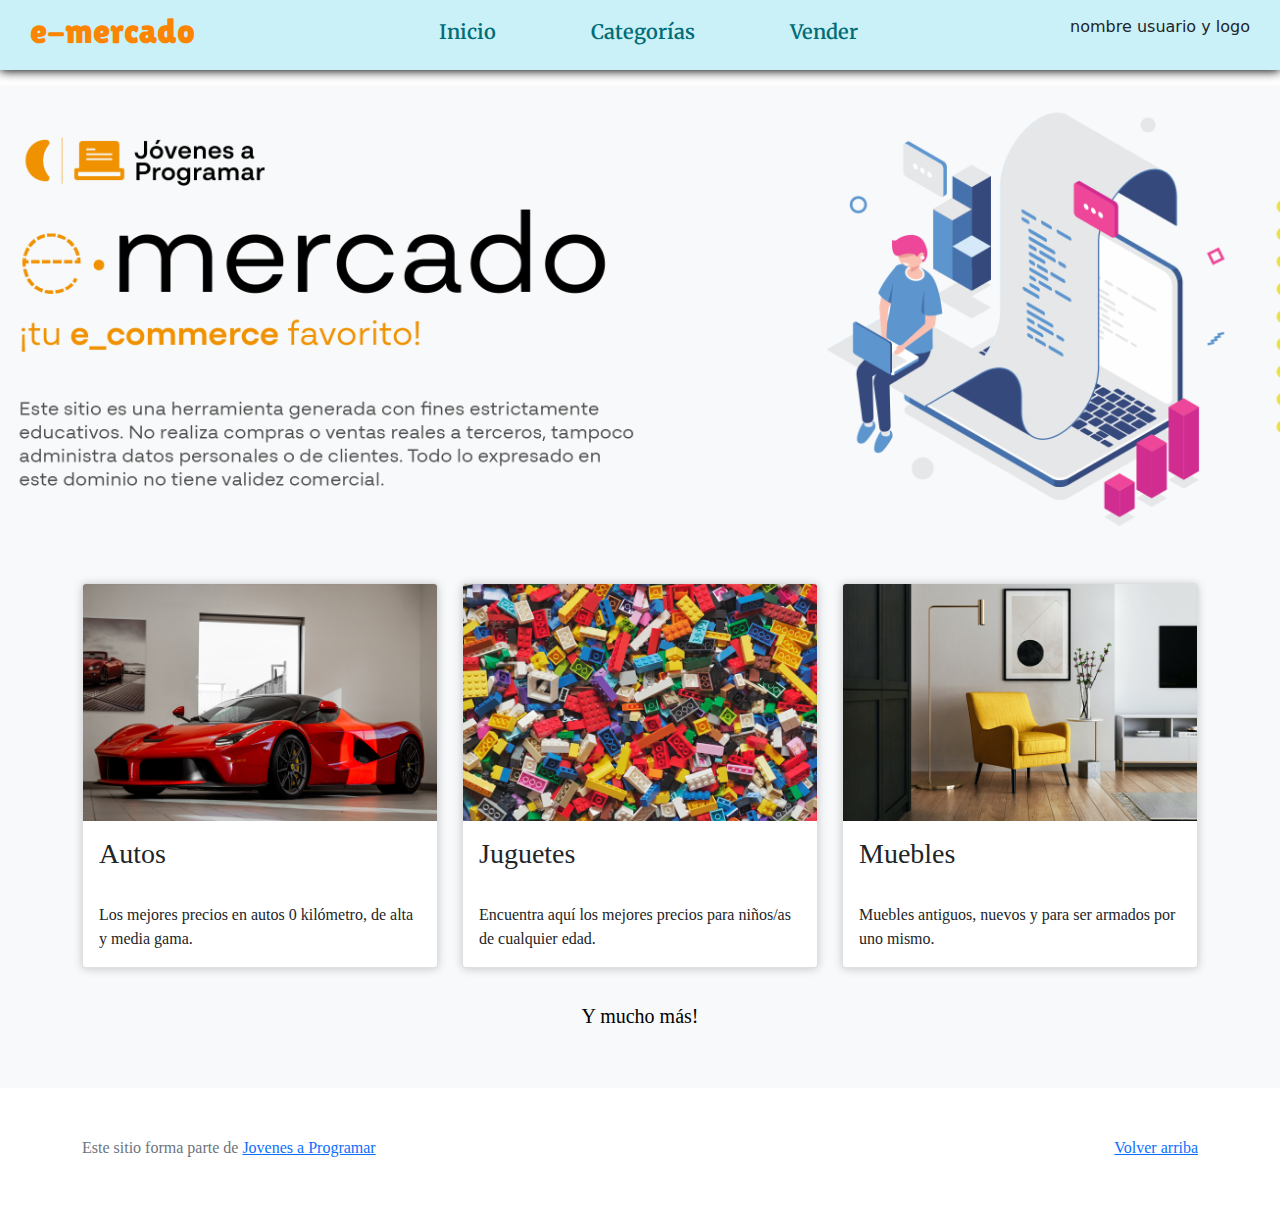
<file: index.html>
<!DOCTYPE html>
<html lang="es">

<head>
  <meta http-equiv="Content-Type" content="text/html; charset=UTF-8">
  <meta name="viewport" content="width=device-width, initial-scale=1, shrink-to-fit=no">
  <title>eMercado - Todo lo que busques está aquí</title>
  <link rel="icon" href="img/jap-logo.ico">
  <link href="https://fonts.googleapis.com/css?family=Raleway:300,300i,400,400i,700,700i,900,900i" rel="stylesheet">
  <link href="css/bootstrap.min.css" rel="stylesheet">
  <link href="css/styles.css" rel="stylesheet">
  <!-- nuevas fuentes de google fonts -->
  <link rel="preconnect" href="https://fonts.googleapis.com">
  <link rel="preconnect" href="https://fonts.gstatic.com" crossorigin>
  <link href="https://fonts.googleapis.com/css2?family=Lilita+One&display=swap" rel="stylesheet">
  <link rel="preconnect" href="https://fonts.googleapis.com">
  <link rel="preconnect" href="https://fonts.gstatic.com" crossorigin>
  <link href="https://fonts.googleapis.com/css2?family=Concert+One&family=Merriweather:wght@300&display=swap" rel="stylesheet">

</head>

<body>
   <nav>
     <h2 class="logo">e-mercado</h2>
       <ul>
          <li >
            <a href="index.html">Inicio</a>
          </li>
          <li>
            <a href="categories.html">Categorías</a>
          </li>
          <li>
             <a href="sell.html">Vender</a>
          </li>
         </ul>
          <p>nombre usuario y logo</p>
   </nav>
    
  <main>
    <div class="jumbotron text-center"></div>
    <div class="album py-5 bg-light">
      <div class="container">
        <div class="row">
          <div class="col-md-4">
            <div class="card mb-4 shadow-sm custom-card cursor-active" id="autos">
              <img class="bd-placeholder-img card-img-top" src="img/cars_index.jpg"
                alt="Imgagen representativa de la categoría 'Autos'">
              <h3 class="m-3">Autos</h3>
              <div class="card-body">
                <p class="card-text">Los mejores precios en autos 0 kilómetro, de alta y media gama.</p>
              </div>
            </div>
          </div>
          <div class="col-md-4">
            <div class="card mb-4 shadow-sm custom-card cursor-active" id="juguetes">
              <img class="bd-placeholder-img card-img-top" src="img/toys_index.jpg"
                alt="Imgagen representativa de la categoría 'Juguetes'">
              <h3 class="m-3">Juguetes</h3>
              <div class="card-body">
                <p class="card-text">Encuentra aquí los mejores precios para niños/as de cualquier edad.</p>
              </div>
            </div>
          </div>
          <div class="col-md-4">
            <div class="card mb-4 shadow-sm custom-card cursor-active" id="muebles">
              <img class="bd-placeholder-img card-img-top" src="img/furniture_index.jpg"
                alt="Imgagen representativa de la categoría 'Muebles'">
              <h3 class="m-3">Muebles</h3>
              <div class="card-body">
                <p class="card-text">Muebles antiguos, nuevos y para ser armados por uno mismo.</p>
              </div>
            </div>
          </div>
        </div>
        <div class="row">
          <a class="btn btn-light btn-lg btn-block" href="categories.html">Y mucho más!</a>
        </div>
      </div>
    </div>
  </main>
  <footer class="text-muted">
    <div class="container">
      <p class="float-end">
        <a href="#">Volver arriba</a>
      </p>
      <p>Este sitio forma parte de <a href="https://jovenesaprogramar.edu.uy/" target="_blank">Jovenes a Programar</a></p>
    </div>
  </footer>
  <script src="js/bootstrap.bundle.min.js"></script>
  <script src="js/index.js"></script>
  <script src="js/init.js"></script>
</body>

</html>
</file>
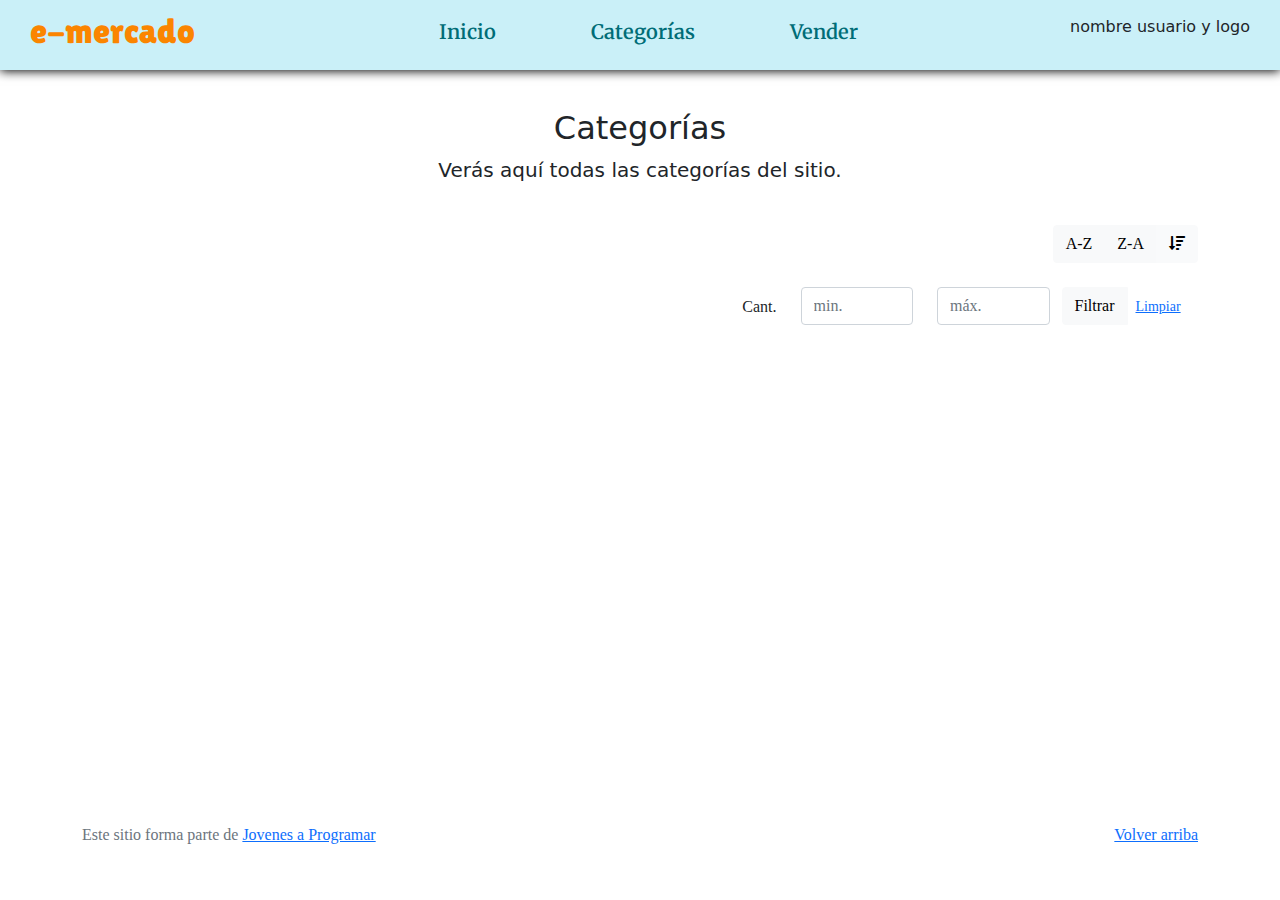
<file: categories.html>
<!DOCTYPE html>
<html lang="es">

<head>
  <meta http-equiv="Content-Type" content="text/html; charset=UTF-8">
  <meta name="viewport" content="width=device-width, initial-scale=1, shrink-to-fit=no">
  <title>eMercado - Todo lo que busques está aquí</title>
  <link rel="icon" href="img/jap-logo.ico">
  <link href="https://fonts.googleapis.com/css?family=Raleway:300,300i,400,400i,700,700i,900,900i" rel="stylesheet">
  <link href="css/font-awesome.min.css" rel="stylesheet">
  <link href="css/bootstrap.min.css" rel="stylesheet">
  <link href="css/styles.css" rel="stylesheet">
  <link rel="preconnect" href="https://fonts.googleapis.com">
  <link rel="preconnect" href="https://fonts.gstatic.com" crossorigin>
  <link href="https://fonts.googleapis.com/css2?family=Lilita+One&display=swap" rel="stylesheet">
  <link rel="preconnect" href="https://fonts.googleapis.com">
 <link rel="preconnect" href="https://fonts.gstatic.com" crossorigin>
 <link href="https://fonts.googleapis.com/css2?family=Concert+One&family=Merriweather:wght@300&display=swap" rel="stylesheet">
 
</head>

<body>
  <nav>
      <h2 class="logo">e-mercado</h2>
        <ul>
          <li >
            <a href="index.html">Inicio</a>
          </li>
          <li>
            <a href="categories.html">Categorías</a>
          </li>
           <li>
             <a href="sell.html">Vender</a>
           </li>
      </ul>
        <p>nombre usuario y logo</p>
  </nav>
  



  <!-- <nav class="navbar navbar-expand-lg navbar-dark bg-dark p-1">

    <div class="container">

      <button class="navbar-toggler" type="button" data-bs-toggle="collapse" data-bs-target="#navbarNav"
        aria-controls="navbarNav" aria-expanded="false" aria-label="Toggle navigation">
        <span class="navbar-toggler-icon"></span>
      </button>

      <div class="collapse navbar-collapse" id="navbarNav">

        <ul class="navbar-nav w-100 justify-content-between">
            <li class="nav-item">
              <a class="nav-link" href="index.html">Inicio</a>
            </li>
            <li class="nav-item">
              <a class="nav-link active" href="categories.html">Categorías</a>
            </li>
            <li class="nav-item">
              <a class="nav-link" href="sell.html">Vender</a>
            </li>
            <li class="nav-item">
            </li>
        </ul>

      </div>

    </div>

  </nav> -->

  <main class="pb-5">
    <div class="text-center p-4">
      <h2>Categorías</h2>
      <p class="lead">Verás aquí todas las categorías del sitio.</p>
    </div>
    <div class="container">
      <div class="row">
        <div class="col text-end">
          <div class="btn-group btn-group-toggle mb-4" data-bs-toggle="buttons">
            <input type="radio" class="btn-check" name="options" id="sortAsc">
            <label class="btn btn-light" for="sortAsc">A-Z</label>
            <input type="radio" class="btn-check" name="options" id="sortDesc">
            <label class="btn btn-light" for="sortDesc">Z-A</label>
            <input type="radio" class="btn-check" name="options" id="sortByCount" checked>
            <label class="btn btn-light" for="sortByCount"><i class="fas fa-sort-amount-down mr-1"></i></label>
          </div>
        </div>
      </div>
      <div class="row">
        <div class="col-lg-6 offset-lg-6 col-md-12 mb-1 container">
          <div class="row container p-0 m-0">
            <div class="col">
              <p class="font-weight-normal text-end my-2">Cant.</p>
            </div>
            <div class="col">
              <input class="form-control" type="number" placeholder="min." id="rangeFilterCountMin">
            </div>
            <div class="col">
              <input class="form-control" type="number" placeholder="máx." id="rangeFilterCountMax">
            </div>
            <div class="col-3 p-0">
              <div class="btn-group" role="group">
                <button class="btn btn-light btn-block" id="rangeFilterCount">Filtrar</button>
                <button class="btn btn-link btn-sm" id="clearRangeFilter">Limpiar</button>
              </div>
            </div>
          </div>
        </div>
      </div>
        <div class="row" id="cat-list-container" style="margin-top: 50px; margin-left: 20px;">
        </div>
    </div>
  </main>
  <footer class="text-muted">
    <div class="container">
      <p class="float-end">
        <a href="#">Volver arriba</a>
      </p>
      <p>Este sitio forma parte de <a href="https://jovenesaprogramar.edu.uy/" target="_blank">Jovenes a Programar</a></p>
    </div>
  </footer>
  <div id="spinner-wrapper">
    <div class="lds-ring">
      <div></div>
      <div></div>
      <div></div>
      <div></div>
    </div>
  </div>
  <script src="js/bootstrap.bundle.min.js"></script>
  <script src="js/init.js"></script>
  <script src="js/categories.js"></script>
</body>

</html>
</file>
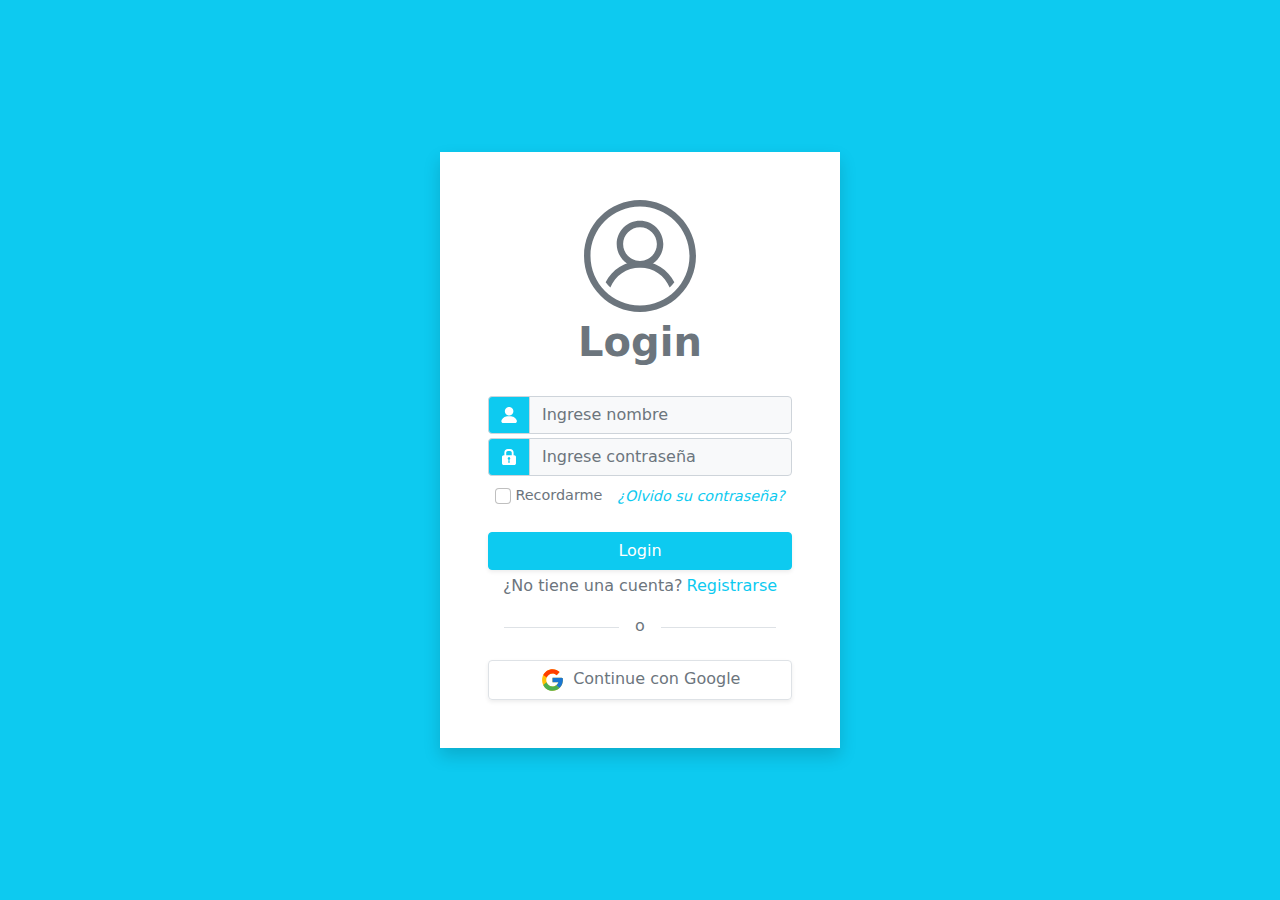
<file: login.html>
<!DOCTYPE html>
<html lang="en">
  <head>
    <meta charset="UTF-8" />
    <meta http-equiv="X-UA-Compatible" content="IE=edge" />
    <meta name="viewport" content="width=device-width, initial-scale=1.0" />
    <title>Pagina de login</title>
    <!--Este es link de bootstrap-->
    <link rel="icon" href="img/img-login/login2-head.ico"> <!--Link para agregar logo al titulo de la pagina-->
    <link href="css/bootstrap.min.css" rel="stylesheet">
  </head>

  <body class="bg-info d-flex justify-content-center align-items-center vh-100"> <!--Las class son el estilo de bootstrap-->

    <form class="bg-white p-5 rounded-5 text-secondary shadow" style="width: 25rem">

      <div class="d-flex justify-content-center">
        <img src="img/img-login/login-icon.svg" alt="login-icon" style="height: 7rem"/>
      </div>

      <p class="text-center fs-1 fw-bold">Login</p>

      <section id="login-icon" class="input-group mt-4">
        <div class="input-group-text bg-info">
          <img src="img/img-login/username-icon.svg" alt="username-icon" style="height: 1rem"/>
        </div>
        <input name="nombre" class="form-control bg-light" type="text" placeholder="Ingrese nombre" required/>
      </section>

      <section id="password-icon" class="input-group mt-1">
        <div class="input-group-text bg-info">
          <img src="img/img-login/password-icon.svg" alt="password-icon" style="height: 1rem"/>
        </div>
        <input name="contraseña" class="form-control bg-light" type="password" placeholder="Ingrese contraseña" required/>
      </section>

      <section class="d-flex justify-content-around mt-1">
        <div class="d-flex align-items-center gap-1">
          <input class="form-check-input" type="checkbox" />
          <div class="pt-1" style="font-size: 0.9rem">Recordarme</div>
        </div>
        <div class="pt-1">
          <a href="#" class="text-decoration-none text-info fw-semibold fst-italic"style="font-size: 0.9rem">¿Olvido su contraseña?</a>
        </div>
      </section>

      <button id="button" type="submit" class="btn btn-info text-white w-100 mt-4 fw-semibold shadow-sm">Login</button>

      <section class="d-flex gap-1 justify-content-center mt-1">
        <span>¿No tiene una cuenta?</span>
        <a href="#" class="text-decoration-none text-info fw-semibold">Registrarse</a>
      </section>

      <section class="p-3">
        <div class="border-bottom text-center" style="height: 0.9rem">
          <span class="bg-white px-3">o</span>
        </div>
      </section>

      <section id="Google" class="btn d-flex gap-2 justify-content-center border mt-3 shadow-sm">
        <img src="img/img-login/google-icon.svg" alt="google-icon" style="height: 1.6rem"/>
        <div class="fw-semibold text-secondary">Continue con Google</div>
      </section>

    </form>
    <script>
      const button = document.getElementById('button');
      button.addEventListener('click', () => {
        console.log('click');
      });
    </script>
  </body>
</html>
</file>
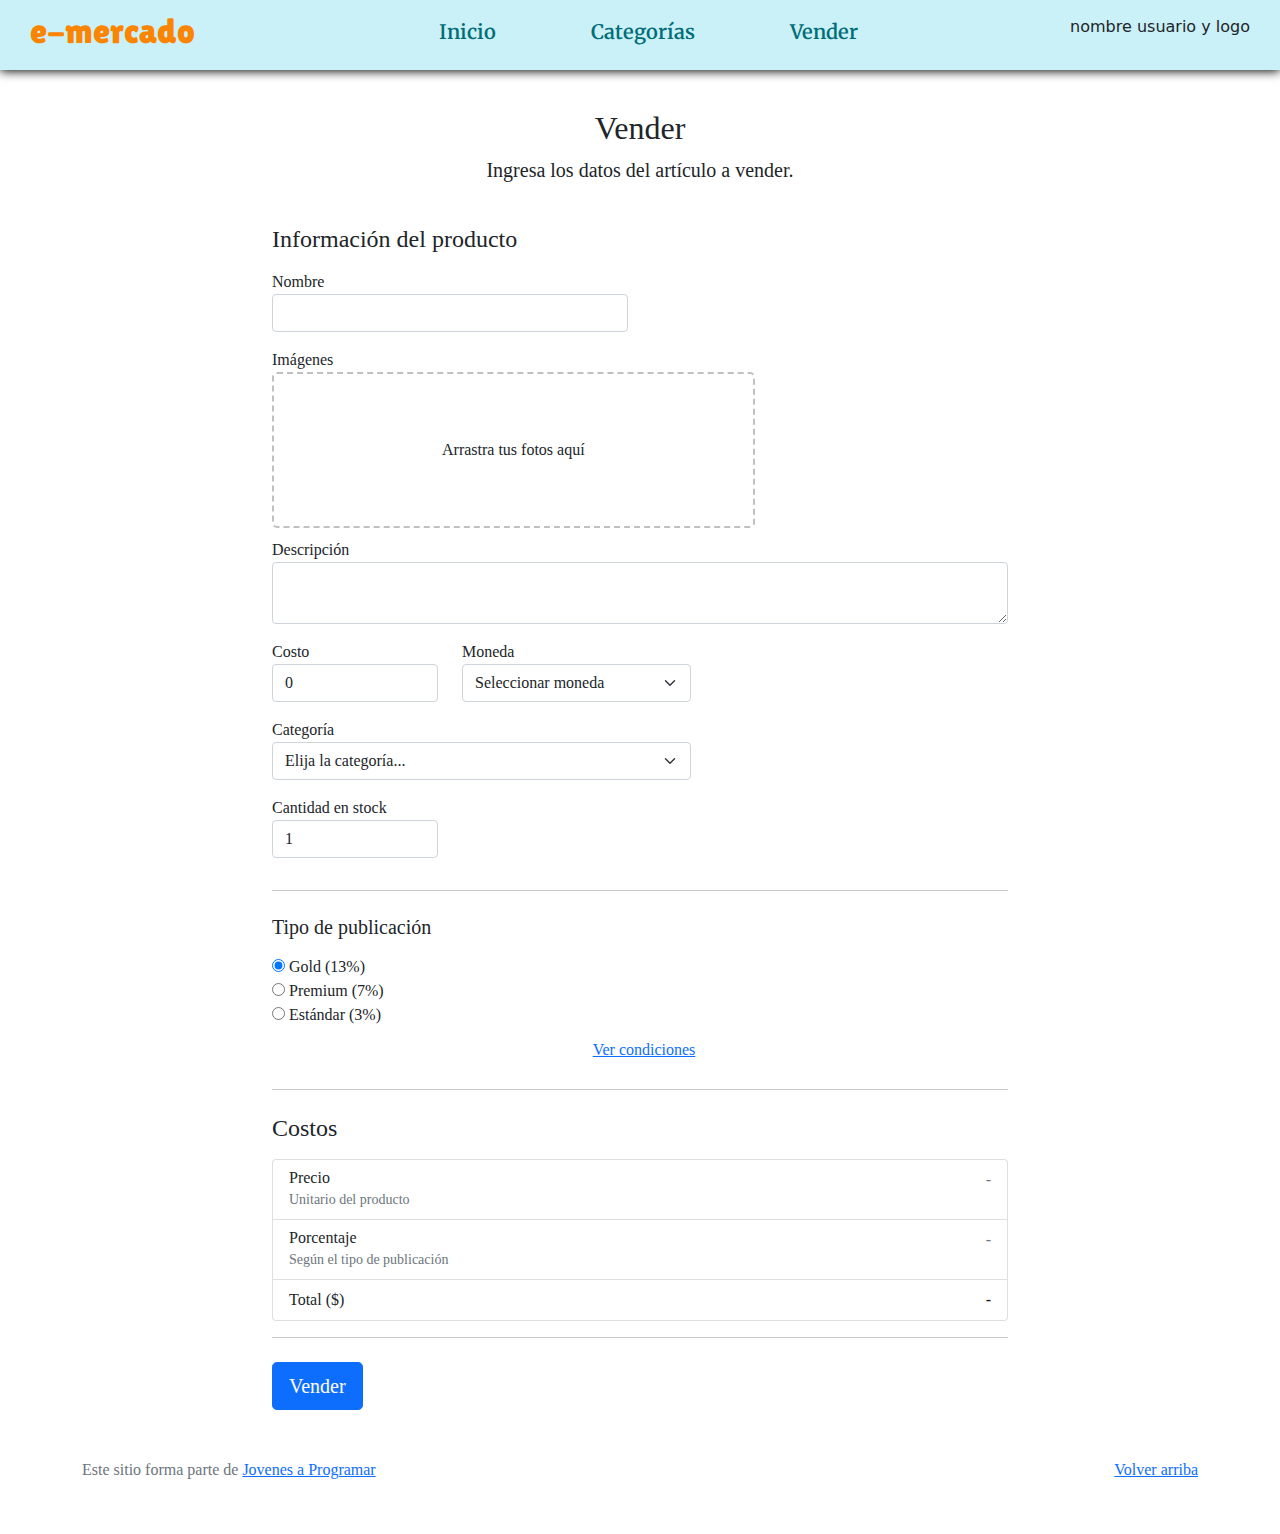
<file: sell.html>
<!DOCTYPE html>
<html lang="es">

<head>
  <meta http-equiv="Content-Type" content="text/html; charset=UTF-8">
  <meta name="viewport" content="width=device-width, initial-scale=1, shrink-to-fit=no">
  <title>eMercado - Todo lo que busques está aquí</title>
  <link rel="icon" href="img/jap-logo.ico">
  <link href="https://fonts.googleapis.com/css?family=Raleway:300,300i,400,400i,700,700i,900,900i" rel="stylesheet">
  <link href="css/bootstrap.min.css" rel="stylesheet">
  <link href="css/dropzone.css" rel="stylesheet">
  <link href="css/styles.css" rel="stylesheet">
  <link rel="preconnect" href="https://fonts.googleapis.com">
  <link rel="preconnect" href="https://fonts.gstatic.com" crossorigin>
  <link href="https://fonts.googleapis.com/css2?family=Lilita+One&display=swap" rel="stylesheet">
  <link rel="preconnect" href="https://fonts.googleapis.com">
  <link rel="preconnect" href="https://fonts.gstatic.com" crossorigin>
  <link href="https://fonts.googleapis.com/css2?family=Concert+One&family=Merriweather:wght@300&display=swap" rel="stylesheet">
</head>

<body>
  <nav>
    <h2 class="logo">e-mercado</h2>
     <ul>
        <li >
           <a href="index.html">Inicio</a>
        </li>
        <li>
          <a href="categories.html">Categorías</a>
        </li>
        <li>
          <a href="sell.html">Vender</a>
        </li>
     </ul>
      <p>nombre usuario y logo</p>
  </nav>


  <div class="container">
    <div class="text-center p-4">
      <h2>Vender</h2>
      <p class="lead">Ingresa los datos del artículo a vender.</p>
    </div>
    <div class="row justify-content-md-center">
      <div class="col-md-8 order-md-1">
        <h4 class="mb-3">Información del producto</h4>
        <form class="needs-validation" id="sell-info">
          <div class="row">
            <div class="col-md-6 mb-3">
              <label for="productName">Nombre</label>
              <input type="text" class="form-control" id="productName" value="" name="productName">
              <div class="invalid-feedback">
                Ingresa un nombre
              </div>
            </div>
          </div>
          <div class="row">
            <div class="col-md-8 order-md-1">
              <label>Imágenes</label>
              <div class="needsclick dz-clickable" id="file-upload">
                <div class="dz-message needsclick">
                  Arrastra tus fotos aquí<br>
                </div>
              </div>
            </div>
          </div>
          <div class="row">
            <div class="col-md-12 mb-3">
              <label for="productDescription">Descripción</label>
              <textarea name="productDescription" class="form-control" id="productDescription"></textarea>
            </div>
          </div>
          <div class="row">
            <div class="col-md-3 mb-3">
              <label for="productCostInput">Costo</label>
              <input type="number" name="productCostInput" class="form-control" id="productCostInput" placeholder="" required="" value="0"
                min="0">
              <div class="invalid-feedback">
                El costo debe ser mayor que 0.
              </div>
            </div>
            <div class="col-md-4 mb-3">
              <label for="productCurrency">Moneda</label>
              <select name="productCurrency" class="form-select custom-select d-block w-100" id="productCurrency" required>
                <option value="" hidden selected>Seleccionar moneda</option>
                <option>Pesos Uruguayos (UYU)</option>
                <option>Dólares (USD)</option>
              </select>
              <div class="invalid-feedback">
                Ingresa una categoría válida.
              </div>
            </div>
          </div>
          <div class="row">
            <div class="col-md-7 mb-3">
              <label for="productCategory">Categoría</label>
              <select name="productCategory" class="custom-select form-select d-block w-100" id="productCategory">
                <option value="">Elija la categoría...</option>
                <option>Autos</option>
                <option>Juguetes</option>
                <option>Muebles</option>
                <option>Herramientas</option>
                <option>Computadoras</option>
                <option>Vestimenta</option>
              </select>
              <div class="invalid-feedback">
                Por favor ingresa una categoría válida.
              </div>
            </div>
          </div>
          <div class="row">
            <div class="col-md-3 mb-3">
              <label for="productCountInput">Cantidad en stock</label>
              <input type="number" name="productCountInput" class="form-control" id="productCountInput"  required value="1"
                min="0">
              <div class="invalid-feedback">
                La cantidad es requerida.
              </div>
            </div>
          </div>
          <hr class="mb-4">
          <h5 class="mb-3">Tipo de publicación</h5>
          <div class="d-block my-3">
            <div class="custom-control custom-radio">
              <input id="goldradio" name="publicationType" type="radio" class="custom-control-input" checked=""
                required="">
              <label class="custom-control-label" for="goldradio">Gold (13%)</label>
            </div>
            <div class="custom-control custom-radio">
              <input id="premiumradio" name="publicationType" type="radio" class="custom-control-input" required="">
              <label class="custom-control-label" for="premiumradio">Premium (7%)</label>
            </div>
            <div class="custom-control custom-radio">
              <input id="standardradio" name="publicationType" type="radio" class="custom-control-input" required="">
              <label class="custom-control-label" for="standardradio">Estándar (3%)</label>
            </div>
            <div class="row">
              <button type="button" class="m-1 btn btn-link" data-bs-toggle="modal"
                data-bs-target="#contidionsModal">Ver
                condiciones</button>
            </div>
          </div>
          <hr class="mb-4">
          <h4 class="mb-3">Costos</h4>
          <ul class="list-group mb-3">
            <li class="list-group-item d-flex justify-content-between lh-condensed">
              <div>
                <h6 class="my-0">Precio</h6>
                <small class="text-muted">Unitario del producto</small>
              </div>
              <span class="text-muted" id="productCostText">-</span>
            </li>
            <li class="list-group-item d-flex justify-content-between lh-condensed">
              <div>
                <h6 class="my-0">Porcentaje</h6>
                <small class="text-muted">Según el tipo de publicación</small>
              </div>
              <span class="text-muted" id="comissionText">-</span>
            </li>
            <li class="list-group-item d-flex justify-content-between">
              <span>Total ($)</span>
              <strong id="totalCostText">-</strong>
            </li>
          </ul>
          <hr class="mb-4">
          <button class="btn btn-primary btn-lg" type="submit">Vender</button>
        </form>
      </div>
    </div>
  </div>
  <footer class="text-muted">
    <div class="container">
      <p class="float-end">
        <a href="#">Volver arriba</a>
      </p>
      <p>Este sitio forma parte de <a href="https://jovenesaprogramar.edu.uy/" target="_blank">Jovenes a Programar</a></p>
    </div>
  </footer>

  <div class="alert alert-primary-dismissible fade" id="alertResult" role="alert">
    <span id="resultSpan"></span>
  </div>

  <div class="modal fade" tabindex="-1" role="dialog" id="contidionsModal">
    <div class="modal-dialog" role="document">
      <div class="modal-content">
        <div class="modal-header">
          <h5 class="modal-title">Condiciones de publicación</h5>
        </div>
        <div class="modal-body">
          <div class="container">
            <div class="row">
              <h5 class="text-warning">Gold (13%)</h5>
              <p class="muted text-justify">Tu producto se verá de forma promocionada en portada, además de las
                condiciones de Premium y Estándar.</p>
            </div>
            <hr>
            <div class="row">
              <h5 class="text-primary">Premium (7%)</h5>
              <p class="muted text-justify">Se mostrará el producto en los primeros lugares de resultados de búsqueda,
                así cómo cuando se ingrese a la categoría que pertenezca.</p>
            </div>
            <hr>
            <div class="row">
              <h5 class="text-secondary">Estándar (3%)</h5>
              <p class="muted text-justify">El producto se listará en la categoría correspondiente, así como en los
                resultados de búsquedas que coincidan con las palabras claves en el nombre.</p>
            </div>
          </div>
        </div>
        <div class="modal-footer">
          <button type="button" class="btn btn-primary" data-bs-dismiss="modal">Cerrar</button>
        </div>
      </div>
    </div>
  </div>
  <div id="spinner-wrapper">
    <div class="lds-ring">
      <div></div>
      <div></div>
      <div></div>
      <div></div>
    </div>
  </div>
  <script src="js/bootstrap.bundle.min.js"></script>
  <script src="js/dropzone.js"></script>
  <script src="js/init.js"></script>
  <script src="js/sell.js"></script>
</body>

</html>
</file>
<file: css/styles.css>
.jumbotron,
.card-body,
.container,
.site-header {
  font-family: 'Verdana', serif !important;
}
 
/* Estilo del nav */
nav {
  display: flex;
  align-items: center;
  justify-content: space-between;
  padding-top: 20px;
  padding-left: 30px;
  padding-right: 30px;
  padding-bottom: 20px;
  background-color: #caf0f8;
  box-shadow: 0px 1px 10px black;
  height: 70px;
  margin-bottom: 15px;

}

.logo {
  color: #fb8500;
  font-size: 35px;
  font-weight: 400;
  font-family: 'Lilita One', cursive; 

}

nav ul li {
  list-style-type: none;
  display: inline-block;
  padding: 10px 45px;
  padding-top: 20px;
 
}

ul li a {
  text-decoration: none;
  font-family: 'Merriweather', serif;
  color: #006d77;
  font-weight: 600;
  font-size: 20px;
  transition: 0.3s;
}

a:hover {
color: #03045e;
}


/* ESTILOS DE LAS TARJETAS DE CATEGORIAS */
.card {
  cursor: pointer;
  box-shadow: 0px 1px 10px rgba(0, 0, 0, 0.2) !important;
  transition: all 400ms ease;  /* para un efecto sueave que dure 400ms */
}

.card:hover {
  box-shadow: 5px 5px 20px rgba(0, 0, 0, 0.4) !important;
  transform: translateY(-3%); /* para que tenga un efecto de movimiento hacia el eje Y un '3%' */
}

#container {
  margin-bottom: 30px;
}



.jumbotron .display-4 {
  font-weight: bold;
}




.bd-placeholder-img {
  font-size: 1.125rem;
  text-anchor: middle;
  -webkit-user-select: none;
  -moz-user-select: none;
  -ms-user-select: none;
  user-select: none;
}

@media (min-width: 768px) {
  .bd-placeholder-img-lg {
    font-size: 3.5rem;
  }
}

.jumbotron {
  height: 50vh;
  padding: 5em inherit;
  margin-bottom: 0;
  background-color: #53C0FB;
  background: url('../img/cover_back.png');
  background-size: cover;
  background-position: center;
  background-repeat: no-repeat;
  color: black;
  font-weight: bold;
}

@media (min-width: 768px) {
  .jumbotron {
    padding-top: 6rem;
    padding-bottom: 6rem;
  }
}

.jumbotron p:last-child {
  margin-bottom: 0;
}

.jumbotron-heading {
  font-weight: 300;
}

.jumbotron .container {
  max-width: 40rem;
  background-color: rgba(255, 255, 255, 0.5);
  border-radius: 10px;
  text-shadow: 1px 1px 2px grey;
}

.jumbotron .lead {
  font-size: 38px;
}

footer {
  padding-top: 3rem;
  padding-bottom: 3rem;
}

footer p {
  margin-bottom: .25rem;
}

.site-header a {
  color: white;
  transition: ease-in-out color .15s;
}

.site-header .dropdown-menu a {
  color: black;
}

.dropzone {
  border: 2px dashed #0087F7;
  border-radius: 5px;
  background: white;
}

.img-fit {
  max-height: 100%;
}

.alert {
  position: fixed;
  top: 80px;
  width: 50%;
  left: 50%;
  transform: translate(-50%, 0);
}

.lds-ring {
  display: inline-block;
  position: relative;
  width: 64px;
  height: 64px;
  top: 50%;
  left: 50%;
}

.cursor-active {
  cursor: pointer;
}

.left {
  float: left;
  padding: 4px;
  background-color: rgba(255, 255, 255, 0.5);
}

.lds-ring div {
  box-sizing: border-box;
  display: block;
  position: absolute;
  width: 51px;
  height: 51px;
  margin: 6px;
  border: 6px solid #fff;
  border-radius: 50%;
  animation: lds-ring 1.2s cubic-bezier(0.5, 0, 0.5, 1) infinite;
  border-color: #fff transparent transparent transparent;
}

.lds-ring div:nth-child(1) {
  animation-delay: -0.45s;
}

.lds-ring div:nth-child(2) {
  animation-delay: -0.3s;
}

.lds-ring div:nth-child(3) {
  animation-delay: -0.15s;
}

@keyframes lds-ring {
  0% {
    transform: rotate(0deg);
  }

  100% {
    transform: rotate(360deg);
  }
}

.signin {
  width: 100%;
  max-width: 330px;
  padding: 15px;
  margin: auto;
}

#spinner-wrapper {
  position: fixed;
  background-color: rgba(0, 0, 0, 0.5);
  width: 100%;
  height: 100%;
  top: 0;
  left: 0;
  z-index: 1021;
  display: none;
}

main {
  min-height: calc(100vh - 210px);
}

a.custom-card,
a.custom-card:hover {
  color: inherit;
  text-decoration: inherit;
}

.checked {
  color: orange;
}
</file>
<file: css/dropzone.css>
/*
 * The MIT License
 * Copyright (c) 2012 Matias Meno <m@tias.me>
 */
.dropzone, .dropzone * {
  box-sizing: border-box; }

.dropzone {
  position: relative; }
  .dropzone .dz-preview {
    position: relative;
    display: inline-block;
    width: 120px;
    margin: 0.5em; }
    .dropzone .dz-preview .dz-progress {
      display: block;
      height: 15px;
      border: 1px solid #aaa; }
      .dropzone .dz-preview .dz-progress .dz-upload {
        display: block;
        height: 100%;
        width: 0;
        background: green; }
    .dropzone .dz-preview .dz-error-message {
      color: red;
      display: none; }
    .dropzone .dz-preview.dz-error .dz-error-message, .dropzone .dz-preview.dz-error .dz-error-mark {
      display: block; }
    .dropzone .dz-preview.dz-success .dz-success-mark {
      display: block; }
    .dropzone .dz-preview .dz-error-mark, .dropzone .dz-preview .dz-success-mark {
      position: absolute;
      display: none;
      left: 30px;
      top: 30px;
      width: 54px;
      height: 58px;
      left: 50%;
      margin-left: -27px; }

@-webkit-keyframes passing-through {
  0% {
    opacity: 0;
    -webkit-transform: translateY(40px);
    -moz-transform: translateY(40px);
    -ms-transform: translateY(40px);
    -o-transform: translateY(40px);
    transform: translateY(40px); }
  30%, 70% {
    opacity: 1;
    -webkit-transform: translateY(0px);
    -moz-transform: translateY(0px);
    -ms-transform: translateY(0px);
    -o-transform: translateY(0px);
    transform: translateY(0px); }
  100% {
    opacity: 0;
    -webkit-transform: translateY(-40px);
    -moz-transform: translateY(-40px);
    -ms-transform: translateY(-40px);
    -o-transform: translateY(-40px);
    transform: translateY(-40px); } }
@-moz-keyframes passing-through {
  0% {
    opacity: 0;
    -webkit-transform: translateY(40px);
    -moz-transform: translateY(40px);
    -ms-transform: translateY(40px);
    -o-transform: translateY(40px);
    transform: translateY(40px); }
  30%, 70% {
    opacity: 1;
    -webkit-transform: translateY(0px);
    -moz-transform: translateY(0px);
    -ms-transform: translateY(0px);
    -o-transform: translateY(0px);
    transform: translateY(0px); }
  100% {
    opacity: 0;
    -webkit-transform: translateY(-40px);
    -moz-transform: translateY(-40px);
    -ms-transform: translateY(-40px);
    -o-transform: translateY(-40px);
    transform: translateY(-40px); } }
@keyframes passing-through {
  0% {
    opacity: 0;
    -webkit-transform: translateY(40px);
    -moz-transform: translateY(40px);
    -ms-transform: translateY(40px);
    -o-transform: translateY(40px);
    transform: translateY(40px); }
  30%, 70% {
    opacity: 1;
    -webkit-transform: translateY(0px);
    -moz-transform: translateY(0px);
    -ms-transform: translateY(0px);
    -o-transform: translateY(0px);
    transform: translateY(0px); }
  100% {
    opacity: 0;
    -webkit-transform: translateY(-40px);
    -moz-transform: translateY(-40px);
    -ms-transform: translateY(-40px);
    -o-transform: translateY(-40px);
    transform: translateY(-40px); } }
@-webkit-keyframes slide-in {
  0% {
    opacity: 0;
    -webkit-transform: translateY(40px);
    -moz-transform: translateY(40px);
    -ms-transform: translateY(40px);
    -o-transform: translateY(40px);
    transform: translateY(40px); }
  30% {
    opacity: 1;
    -webkit-transform: translateY(0px);
    -moz-transform: translateY(0px);
    -ms-transform: translateY(0px);
    -o-transform: translateY(0px);
    transform: translateY(0px); } }
@-moz-keyframes slide-in {
  0% {
    opacity: 0;
    -webkit-transform: translateY(40px);
    -moz-transform: translateY(40px);
    -ms-transform: translateY(40px);
    -o-transform: translateY(40px);
    transform: translateY(40px); }
  30% {
    opacity: 1;
    -webkit-transform: translateY(0px);
    -moz-transform: translateY(0px);
    -ms-transform: translateY(0px);
    -o-transform: translateY(0px);
    transform: translateY(0px); } }
@keyframes slide-in {
  0% {
    opacity: 0;
    -webkit-transform: translateY(40px);
    -moz-transform: translateY(40px);
    -ms-transform: translateY(40px);
    -o-transform: translateY(40px);
    transform: translateY(40px); }
  30% {
    opacity: 1;
    -webkit-transform: translateY(0px);
    -moz-transform: translateY(0px);
    -ms-transform: translateY(0px);
    -o-transform: translateY(0px);
    transform: translateY(0px); } }
@-webkit-keyframes pulse {
  0% {
    -webkit-transform: scale(1);
    -moz-transform: scale(1);
    -ms-transform: scale(1);
    -o-transform: scale(1);
    transform: scale(1); }
  10% {
    -webkit-transform: scale(1.1);
    -moz-transform: scale(1.1);
    -ms-transform: scale(1.1);
    -o-transform: scale(1.1);
    transform: scale(1.1); }
  20% {
    -webkit-transform: scale(1);
    -moz-transform: scale(1);
    -ms-transform: scale(1);
    -o-transform: scale(1);
    transform: scale(1); } }
@-moz-keyframes pulse {
  0% {
    -webkit-transform: scale(1);
    -moz-transform: scale(1);
    -ms-transform: scale(1);
    -o-transform: scale(1);
    transform: scale(1); }
  10% {
    -webkit-transform: scale(1.1);
    -moz-transform: scale(1.1);
    -ms-transform: scale(1.1);
    -o-transform: scale(1.1);
    transform: scale(1.1); }
  20% {
    -webkit-transform: scale(1);
    -moz-transform: scale(1);
    -ms-transform: scale(1);
    -o-transform: scale(1);
    transform: scale(1); } }
@keyframes pulse {
  0% {
    -webkit-transform: scale(1);
    -moz-transform: scale(1);
    -ms-transform: scale(1);
    -o-transform: scale(1);
    transform: scale(1); }
  10% {
    -webkit-transform: scale(1.1);
    -moz-transform: scale(1.1);
    -ms-transform: scale(1.1);
    -o-transform: scale(1.1);
    transform: scale(1.1); }
  20% {
    -webkit-transform: scale(1);
    -moz-transform: scale(1);
    -ms-transform: scale(1);
    -o-transform: scale(1);
    transform: scale(1); } }
#file-upload, #file-upload * {
  box-sizing: border-box; }

#file-upload {
  min-height: 150px;
  border: 2px dashed silver;
  border-radius: 5px;
  background: white;
margin-bottom: 10px;}
  #file-upload.dz-clickable {
    cursor: pointer; }
    #file-upload.dz-clickable * {
      cursor: default; }
    #file-upload.dz-clickable .dz-message, #file-upload.dz-clickable .dz-message * {
      cursor: pointer; }
  #file-upload.dz-started .dz-message {
    display: none; }
  #file-upload.dz-drag-hover {
    border-style: solid; }
    #file-upload.dz-drag-hover .dz-message {
      opacity: 0.5; }
  #file-upload .dz-message {
    text-align: center;
    margin: 4em 0; }
  #file-upload .dz-preview {
    position: relative;
    display: inline-block;
    vertical-align: top;
    margin: 16px;
    min-height: 100px; }
    #file-upload .dz-preview:hover {
      z-index: 1000; }
      #file-upload .dz-preview:hover .dz-details {
        opacity: 1; }
    #file-upload .dz-preview.dz-file-preview .dz-image {
      border-radius: 20px;
      background: #999;
      background: linear-gradient(to bottom, #eee, #ddd); }
    #file-upload .dz-preview.dz-file-preview .dz-details {
      opacity: 1; }
    #file-upload .dz-preview.dz-image-preview {
      background: white; }
      #file-upload .dz-preview.dz-image-preview .dz-details {
        -webkit-transition: opacity 0.2s linear;
        -moz-transition: opacity 0.2s linear;
        -ms-transition: opacity 0.2s linear;
        -o-transition: opacity 0.2s linear;
        transition: opacity 0.2s linear; }
    #file-upload .dz-preview .dz-remove {
      font-size: 14px;
      text-align: center;
      display: block;
      cursor: pointer;
      border: none; }
      #file-upload .dz-preview .dz-remove:hover {
        text-decoration: underline; }
    #file-upload .dz-preview:hover .dz-details {
      opacity: 1; }
    #file-upload .dz-preview .dz-details {
      z-index: 20;
      position: absolute;
      top: 0;
      left: 0;
      opacity: 0;
      font-size: 13px;
      min-width: 100%;
      max-width: 100%;
      padding: 2em 1em;
      text-align: center;
      color: rgba(0, 0, 0, 0.9);
      line-height: 150%; }
      #file-upload .dz-preview .dz-details .dz-size {
        margin-bottom: 1em;
        font-size: 16px; }
      #file-upload .dz-preview .dz-details .dz-filename {
        white-space: nowrap; }
        #file-upload .dz-preview .dz-details .dz-filename:hover span {
          border: 1px solid rgba(200, 200, 200, 0.8);
          background-color: rgba(255, 255, 255, 0.8); }
        #file-upload .dz-preview .dz-details .dz-filename:not(:hover) {
          overflow: hidden;
          text-overflow: ellipsis; }
          #file-upload .dz-preview .dz-details .dz-filename:not(:hover) span {
            border: 1px solid transparent; }
      #file-upload .dz-preview .dz-details .dz-filename span, #file-upload .dz-preview .dz-details .dz-size span {
        background-color: rgba(255, 255, 255, 0.4);
        padding: 0 0.4em;
        border-radius: 3px; }
    #file-upload .dz-preview:hover .dz-image img {
      -webkit-transform: scale(1.05, 1.05);
      -moz-transform: scale(1.05, 1.05);
      -ms-transform: scale(1.05, 1.05);
      -o-transform: scale(1.05, 1.05);
      transform: scale(1.05, 1.05);
      -webkit-filter: blur(8px);
      filter: blur(8px); }
    #file-upload .dz-preview .dz-image {
      border-radius: 20px;
      overflow: hidden;
      width: 120px;
      height: 120px;
      position: relative;
      display: block;
      z-index: 10; }
      #file-upload .dz-preview .dz-image img {
        display: block; }
    #file-upload .dz-preview.dz-success .dz-success-mark {
      -webkit-animation: passing-through 3s cubic-bezier(0.77, 0, 0.175, 1);
      -moz-animation: passing-through 3s cubic-bezier(0.77, 0, 0.175, 1);
      -ms-animation: passing-through 3s cubic-bezier(0.77, 0, 0.175, 1);
      -o-animation: passing-through 3s cubic-bezier(0.77, 0, 0.175, 1);
      animation: passing-through 3s cubic-bezier(0.77, 0, 0.175, 1); }
    #file-upload .dz-preview.dz-error .dz-error-mark {
      opacity: 1;
      -webkit-animation: slide-in 3s cubic-bezier(0.77, 0, 0.175, 1);
      -moz-animation: slide-in 3s cubic-bezier(0.77, 0, 0.175, 1);
      -ms-animation: slide-in 3s cubic-bezier(0.77, 0, 0.175, 1);
      -o-animation: slide-in 3s cubic-bezier(0.77, 0, 0.175, 1);
      animation: slide-in 3s cubic-bezier(0.77, 0, 0.175, 1); }
    #file-upload .dz-preview .dz-success-mark, #file-upload .dz-preview .dz-error-mark {
      pointer-events: none;
      opacity: 0;
      z-index: 500;
      position: absolute;
      display: block;
      top: 50%;
      left: 50%;
      margin-left: -27px;
      margin-top: -27px; }
      #file-upload .dz-preview .dz-success-mark svg, #file-upload .dz-preview .dz-error-mark svg {
        display: block;
        width: 54px;
        height: 54px; }
    #file-upload .dz-preview.dz-processing .dz-progress {
      opacity: 1;
      -webkit-transition: all 0.2s linear;
      -moz-transition: all 0.2s linear;
      -ms-transition: all 0.2s linear;
      -o-transition: all 0.2s linear;
      transition: all 0.2s linear; }
    #file-upload .dz-preview.dz-complete .dz-progress {
      opacity: 0;
      -webkit-transition: opacity 0.4s ease-in;
      -moz-transition: opacity 0.4s ease-in;
      -ms-transition: opacity 0.4s ease-in;
      -o-transition: opacity 0.4s ease-in;
      transition: opacity 0.4s ease-in; }
    #file-upload .dz-preview:not(.dz-processing) .dz-progress {
      -webkit-animation: pulse 6s ease infinite;
      -moz-animation: pulse 6s ease infinite;
      -ms-animation: pulse 6s ease infinite;
      -o-animation: pulse 6s ease infinite;
      animation: pulse 6s ease infinite; }
    #file-upload .dz-preview .dz-progress {
      opacity: 1;
      z-index: 1000;
      pointer-events: none;
      position: absolute;
      height: 16px;
      left: 50%;
      top: 50%;
      margin-top: -8px;
      width: 80px;
      margin-left: -40px;
      background: rgba(255, 255, 255, 0.9);
      -webkit-transform: scale(1);
      border-radius: 8px;
      overflow: hidden; }
      #file-upload .dz-preview .dz-progress .dz-upload {
        background: #333;
        background: linear-gradient(to bottom, #666, #444);
        position: absolute;
        top: 0;
        left: 0;
        bottom: 0;
        width: 0;
        -webkit-transition: width 300ms ease-in-out;
        -moz-transition: width 300ms ease-in-out;
        -ms-transition: width 300ms ease-in-out;
        -o-transition: width 300ms ease-in-out;
        transition: width 300ms ease-in-out; }
    #file-upload .dz-preview.dz-error .dz-error-message {
      display: block; }
    #file-upload .dz-preview.dz-error:hover .dz-error-message {
      opacity: 1;
      pointer-events: auto; }
    #file-upload .dz-preview .dz-error-message {
      pointer-events: none;
      z-index: 1000;
      position: absolute;
      display: block;
      display: none;
      opacity: 0;
      -webkit-transition: opacity 0.3s ease;
      -moz-transition: opacity 0.3s ease;
      -ms-transition: opacity 0.3s ease;
      -o-transition: opacity 0.3s ease;
      transition: opacity 0.3s ease;
      border-radius: 8px;
      font-size: 13px;
      top: 130px;
      left: -10px;
      width: 140px;
      background: #be2626;
      background: linear-gradient(to bottom, #be2626, #a92222);
      padding: 0.5em 1.2em;
      color: white; }
      #file-upload .dz-preview .dz-error-message:after {
        content: '';
        position: absolute;
        top: -6px;
        left: 64px;
        width: 0;
        height: 0;
        border-left: 6px solid transparent;
        border-right: 6px solid transparent;
        border-bottom: 6px solid #be2626; }

#file-upload .dz-preview.dz-error .dz-error-message, #file-upload .dz-preview.dz-error .dz-error-mark{
  display: none;
}
</file>
